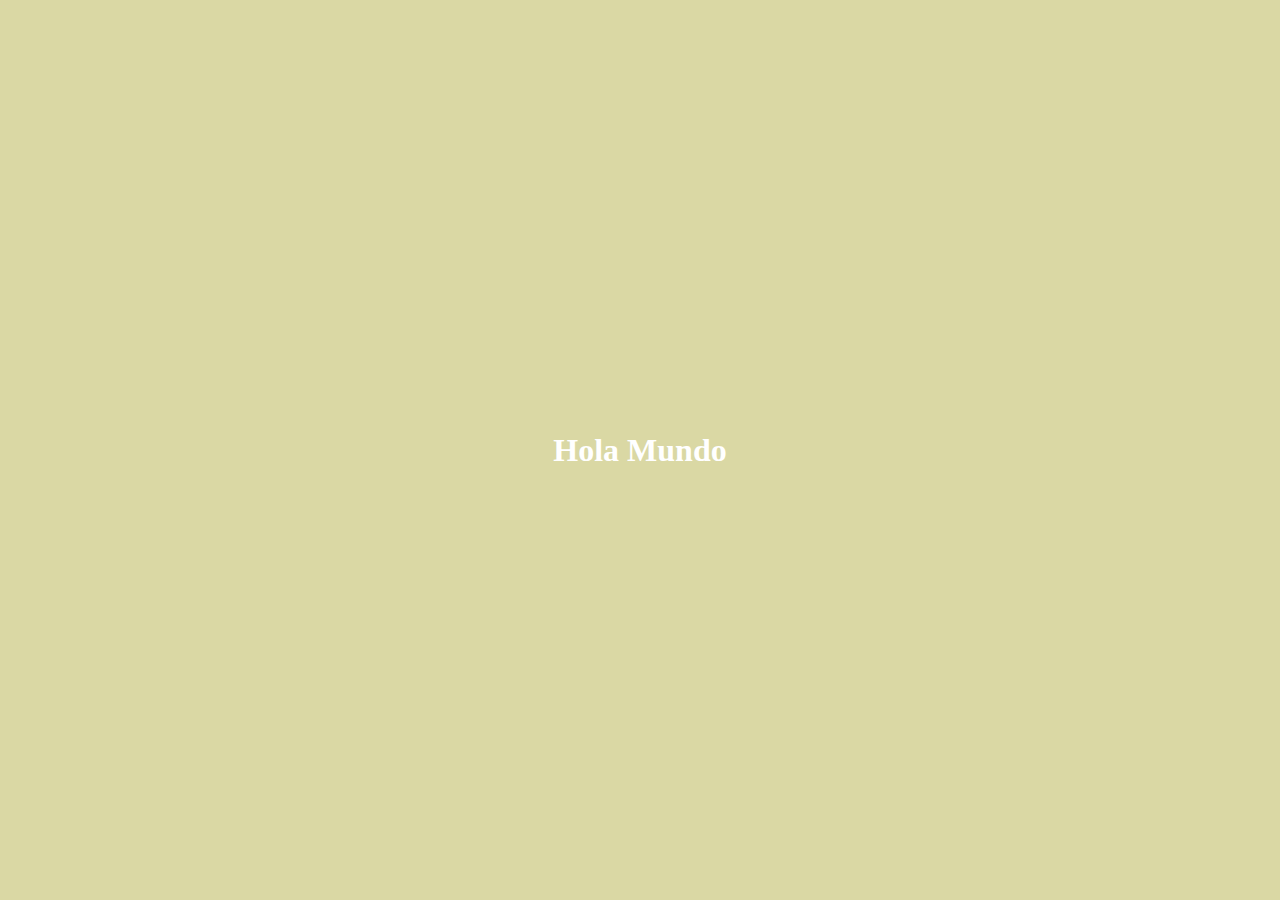
<file: practicas/animacion-io/index.html>
<!DOCTYPE html>
<html lang="es">

<head>
    <meta charset="UTF-8">
    <meta name="viewport" content="width=device-width, initial-scale=1.0">
    <meta http-equiv="X-UA-Compatible" content="ie=edge">
    <title>Animaciones de entrada y salida</title>
    <link rel="Stylesheet" href="css/style.css">
</head>

<body>
    <div class="square">
        <p>
            <h1>Hola Mundo</h1>
        </p>
    </div>
</body>

</html>
</file>
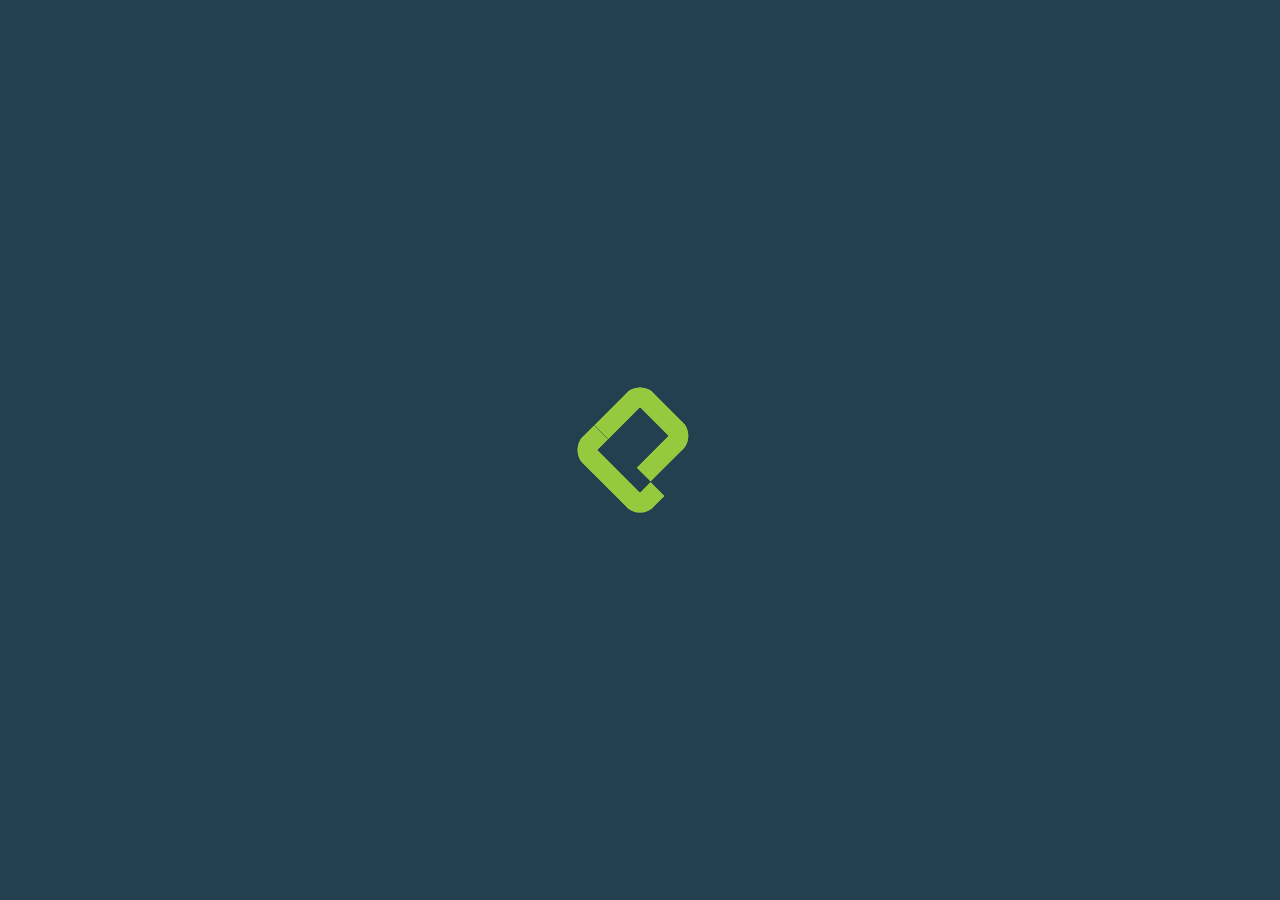
<file: practicas/logo-platzi/index.html>
<!DOCTYPE html>
<html lang="en">

<head>
    <meta charset="UTF-8">
    <meta name="viewport" content="width=device-width, initial-scale=1.0">
    <meta http-equiv="X-UA-Compatible" content="ie=edge">
    <title>Loader de platzi</title>
    <link rel="stylesheet" href="css/style.css">
</head>

<body>
    <div class="platzi">
        <div class="platzi-left"></div>
        <div class="platzi-right"></div>
    </div>
</body>

</html>
</file>
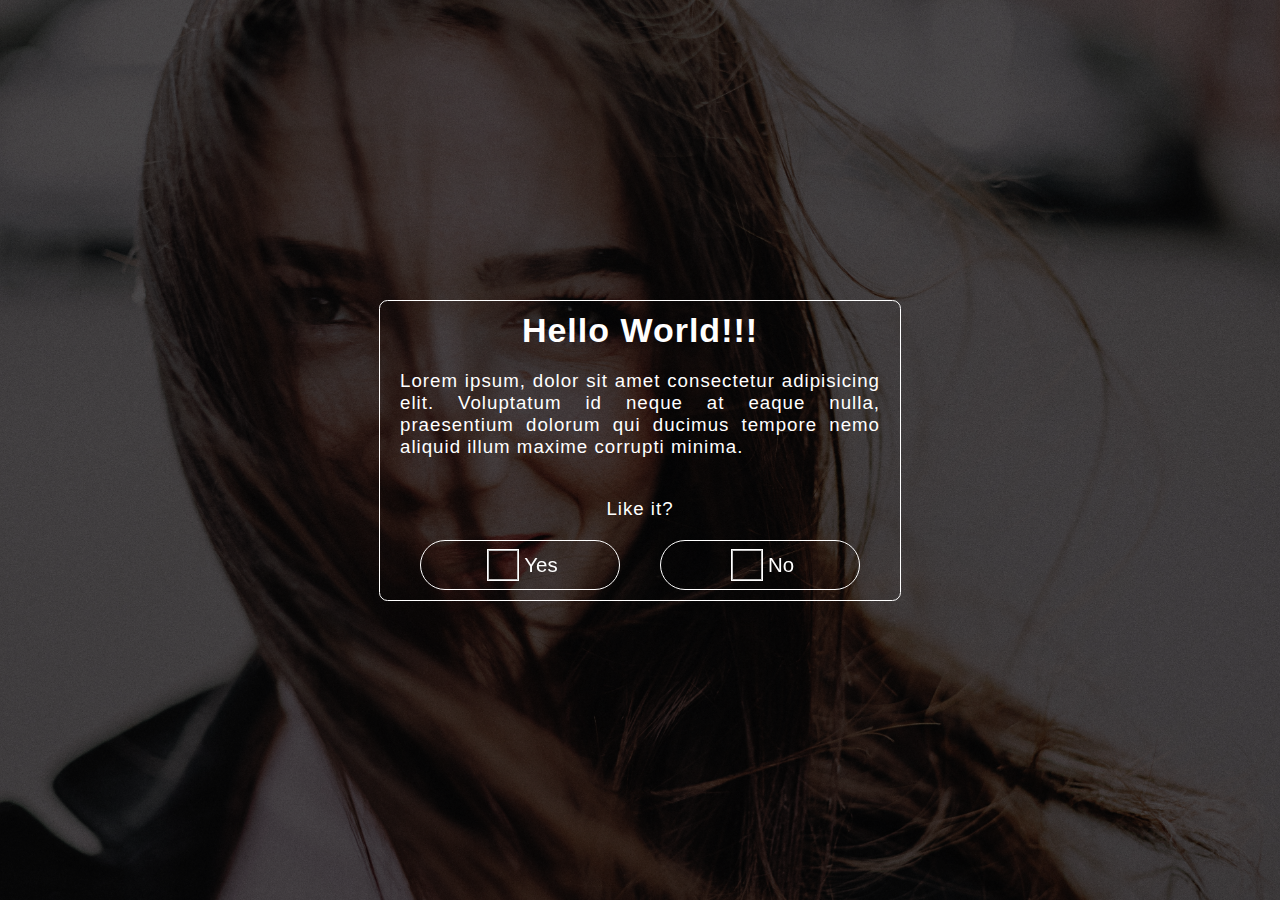
<file: practicas/modal/index.html>
<!DOCTYPE html>
<html lang="es">

<head>
    <meta charset="UTF-8">
    <meta name="viewport" content="width=device-width, initial-scale=1.0">
    <meta http-equiv="X-UA-Compatible" content="ie=edge">
    <title>Modal - Blog</title>
    <link rel="Stylesheet" href="css/style.css">
</head>

<body>
    <img class="fondo" src="assets/img/blog.jpg" alt="lolxD">
    <div class="overlay active" id="overlay">
        <div class="modal" id="modal">
            <h1>Hello World!!!</h1>
            <p>Lorem ipsum, dolor sit amet consectetur adipisicing elit. Voluptatum id neque at eaque nulla, praesentium dolorum qui ducimus tempore nemo aliquid illum maxime corrupti minima.</p>
            <p>Like it?</p>
            <div class="modal-buttons">
                <button class="button" id="hide-modal"><img>Yes</button>
                <button class="button"><img>No</button>
            </div>
        </div>
    </div>
    <script src="js/animation-control.js"></script>
</body>

</html>
</file>
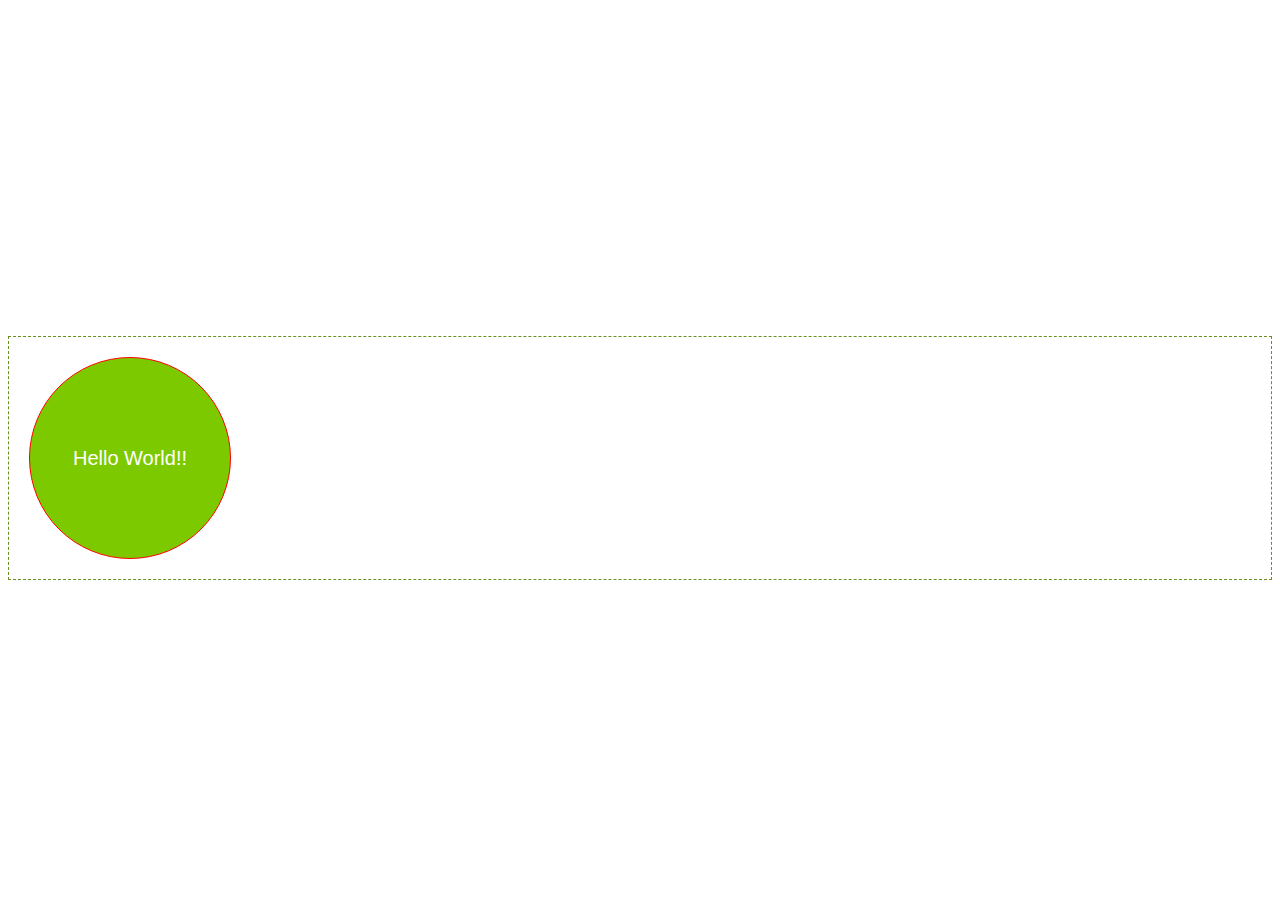
<file: animaciones-curvas.html>
<!DOCTYPE html>
<html lang="en">

<head>
    <meta charset="UTF-8">
    <meta name="viewport" content="width=device-width, initial-scale=1.0">
    <meta http-equiv="X-UA-Compatible" content="ie=edge">
    <title>Traansformaciones-rotar</title>
    <style>
         ::-webkit-scrollbar {
            display: none;
        }
        
        body {
            display: flex;
            align-items: center;
            justify-content: center;
            height: 100vh;
            color: white;
            font-family: Arial, Helvetica, sans-serif;
            font-size: 20px;
        }
        
        .container {
            border: 1px dashed olivedrab;
            width: 100%;
        }
        
        .container:hover .cuadrado {
            animation: square;
            animation-play-state: paused;
        }
        /* .cuadrado:hover {
            transform: rotate(45deg);
        } */
        
        .cuadrado {
            border-radius: 50%;
            border: 1px solid red;
            height: 200px;
            width: 200px;
            background: #7dc900;
            margin: 20px;
            display: flex;
            justify-content: center;
            align-items: center;
            animation-name: square;
            animation-duration: 1s;
            animation-delay: 1s;
            animation-iteration-count: infinite;
            /* animation-timing-function: ease-in-out; */
            /* animation-timing-function: linear; */
            /* animation-timing-function: steps(3200); */
            animation-timing-function: cubic-bezier(.15, 1.93, 1, -0.91);
            animation-direction: alternate;
            /* animation-fill-mode: forwards; */
            position: relative;
        }
        
        @keyframes square {
            0% {
                opacity: 1;
                background: blue;
                transform: translateX(20px);
                left: 0;
            }
            100% {
                opacity: 1;
                background: red;
                left: calc(100% - 240px);
            }
        }
        
        .cuadrado:hover>p {
            border: 1px solid rebeccapurple;
            transform: rotate3d(1, 1, 1, 45deg);
        }
    </style>
</head>

<body>
    <div class="container">
        <div class="cuadrado">
            <p>Hello World!!</p>
        </div>
    </div>
</body>

</html>
</file>
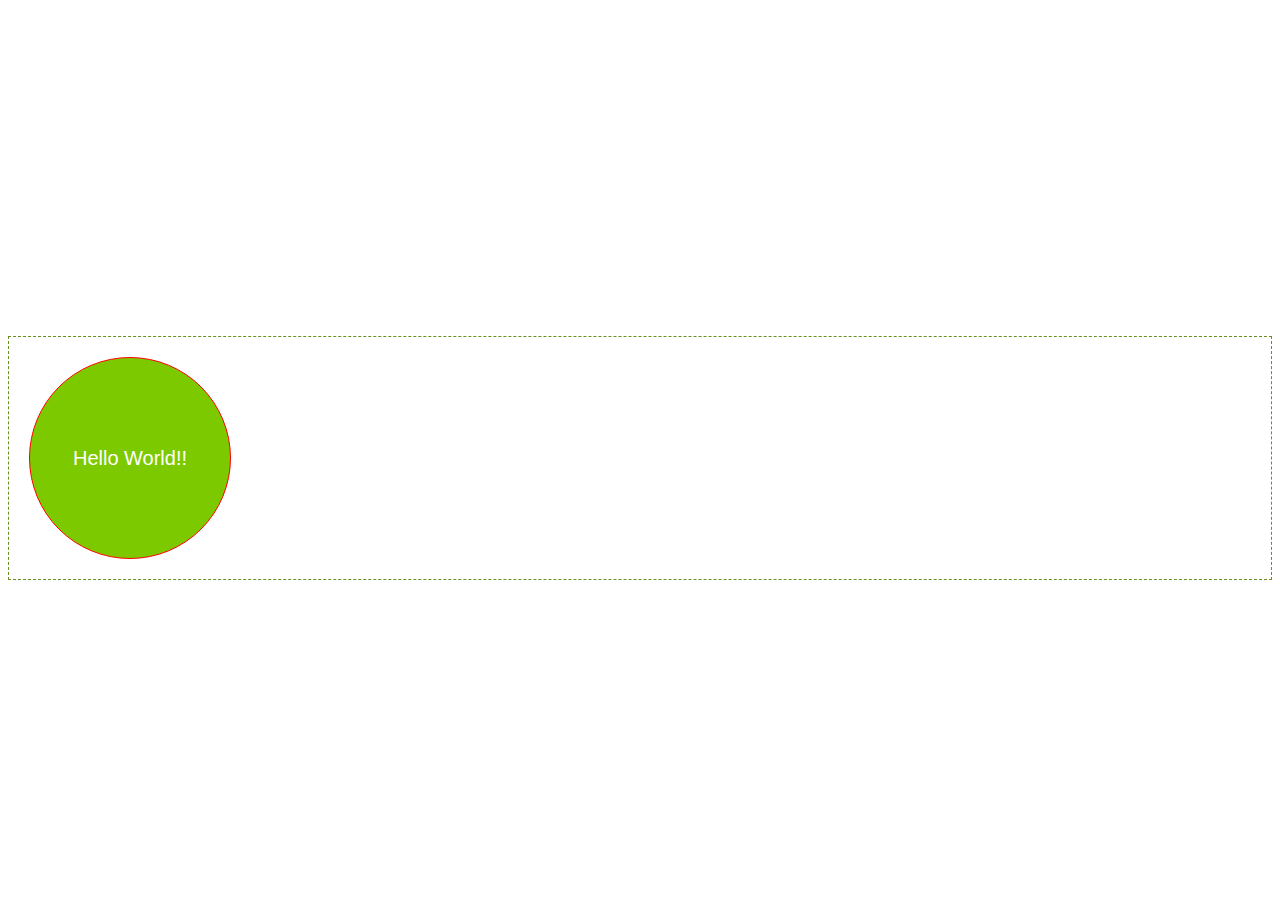
<file: animaciones-multiples-2.html>
<!DOCTYPE html>
<html lang="en">

<head>
    <meta charset="UTF-8">
    <meta name="viewport" content="width=device-width, initial-scale=1.0">
    <meta http-equiv="X-UA-Compatible" content="ie=edge">
    <title>Traansformaciones-rotar</title>
    <style>
         ::-webkit-scrollbar {
            display: none;
        }
        
        body {
            display: flex;
            align-items: center;
            justify-content: center;
            height: 100vh;
            color: white;
            font-family: Arial, Helvetica, sans-serif;
            font-size: 20px;
        }
        
        .container {
            border: 1px dashed olivedrab;
            width: 100%;
        }
        
        .container:hover .cuadrado {
            animation: square;
            animation-play-state: paused;
        }
        /* .cuadrado:hover {
           transform: rotate(45deg);
       } */
        
        .cuadrado {
            border-radius: 50%;
            border: 1px solid red;
            height: 200px;
            width: 200px;
            background: #7dc900;
            margin: 20px;
            display: flex;
            justify-content: center;
            align-items: center;
            animation-name: square, rebote;
            animation-duration: 3s, 300ms;
            /* animation-delay: 1s; */
            animation-iteration-count: infinite, 20;
            animation-timing-function: linear, ease-in-out;
            animation-direction: alternate;
            /* animation-fill-mode: forwards; */
            position: relative;
        }
        
        @keyframes square {
            0% {
                opacity: 1;
                background: blue;
                transform: translateX(20px);
                left: 0;
            }
            100% {
                opacity: 1;
                background: red;
                left: calc(100% - 240px);
            }
        }
        
        @keyframes rebote {
            from {
                transform: translateY(0);
            }
            to {
                transform: translateY(100px) scale(1, .8);
            }
        }
        
        @keyframes escalera {
            from {
                transform: translateY(0);
            }
            to {
                transform: translateY(500px);
            }
        }
        
        .cuadrado:hover>p {
            border: 1px solid rebeccapurple;
            transform: rotate3d(1, 1, 1, 45deg);
        }
    </style>
</head>

<body>
    <div class="container">
        <div class="cuadrado" id="square">
            <p>Hello World!!</p>
        </div>
    </div>
    <script>
        const $cuadrado = document.getElementById("square");
        $cuadrado.addEventListener('animationend', (event) => {
            console.log(event.animationName);
            if (event.animationName === 'rebote') {
                $cuadrado.style.animationName = 'square, esclaera';
                $cuadrado.style.animationDuration = '3s, 3s';
            }
        });
    </script>
</body>

</html>
</file>
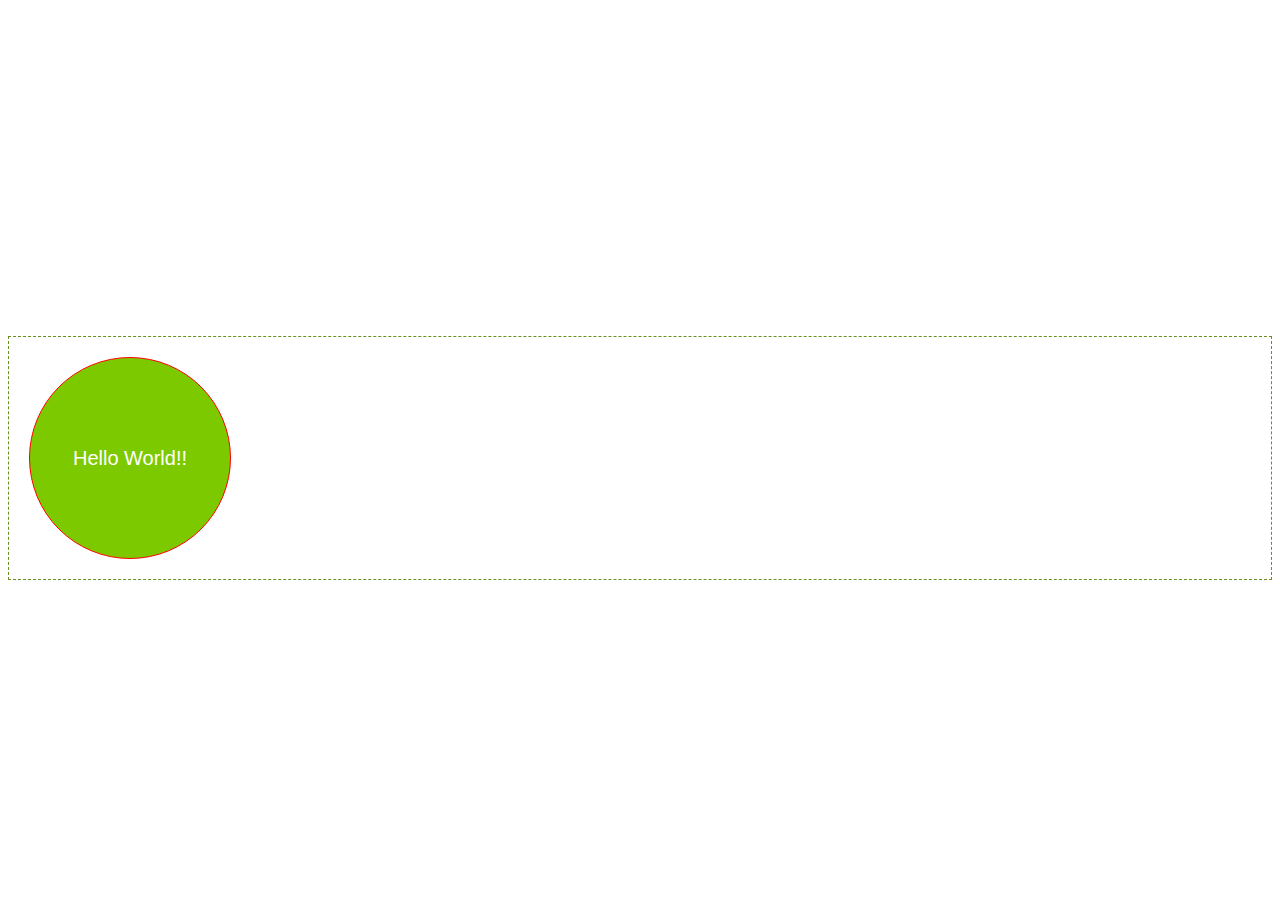
<file: animaciones-multiples.html>
<!DOCTYPE html>
<html lang="en">

<head>
    <meta charset="UTF-8">
    <meta name="viewport" content="width=device-width, initial-scale=1.0">
    <meta http-equiv="X-UA-Compatible" content="ie=edge">
    <title>Traansformaciones-rotar</title>
    <style>
         ::-webkit-scrollbar {
            display: none;
        }
        
        body {
            display: flex;
            align-items: center;
            justify-content: center;
            height: 100vh;
            color: white;
            font-family: Arial, Helvetica, sans-serif;
            font-size: 20px;
        }
        
        .container {
            border: 1px dashed olivedrab;
            width: 100%;
        }
        
        .container:hover .cuadrado {
            animation: square;
            animation-play-state: paused;
        }
        /* .cuadrado:hover {
            transform: rotate(45deg);
        } */
        
        .cuadrado {
            border-radius: 50%;
            border: 1px solid red;
            height: 200px;
            width: 200px;
            background: #7dc900;
            margin: 20px;
            display: flex;
            justify-content: center;
            align-items: center;
            animation-name: square, rebote;
            animation-duration: 3s, 300ms;
            /* animation-delay: 1s; */
            animation-iteration-count: infinite;
            animation-timing-function: linear, ease-in-out;
            animation-direction: alternate;
            /* animation-fill-mode: forwards; */
            position: relative;
        }
        
        @keyframes square {
            0% {
                opacity: 1;
                background: blue;
                transform: translateX(20px);
                left: 0;
            }
            100% {
                opacity: 1;
                background: red;
                left: calc(100% - 240px);
            }
        }
        
        @keyframes rebote {
            from {
                transform: translateY(0);
            }
            to {
                transform: translateY(100px) scale(1, .8);
            }
        }
        
        .cuadrado:hover>p {
            border: 1px solid rebeccapurple;
            transform: rotate3d(1, 1, 1, 45deg);
        }
    </style>
</head>

<body>
    <div class="container">
        <div class="cuadrado">
            <p>Hello World!!</p>
        </div>
    </div>
</body>

</html>
</file>
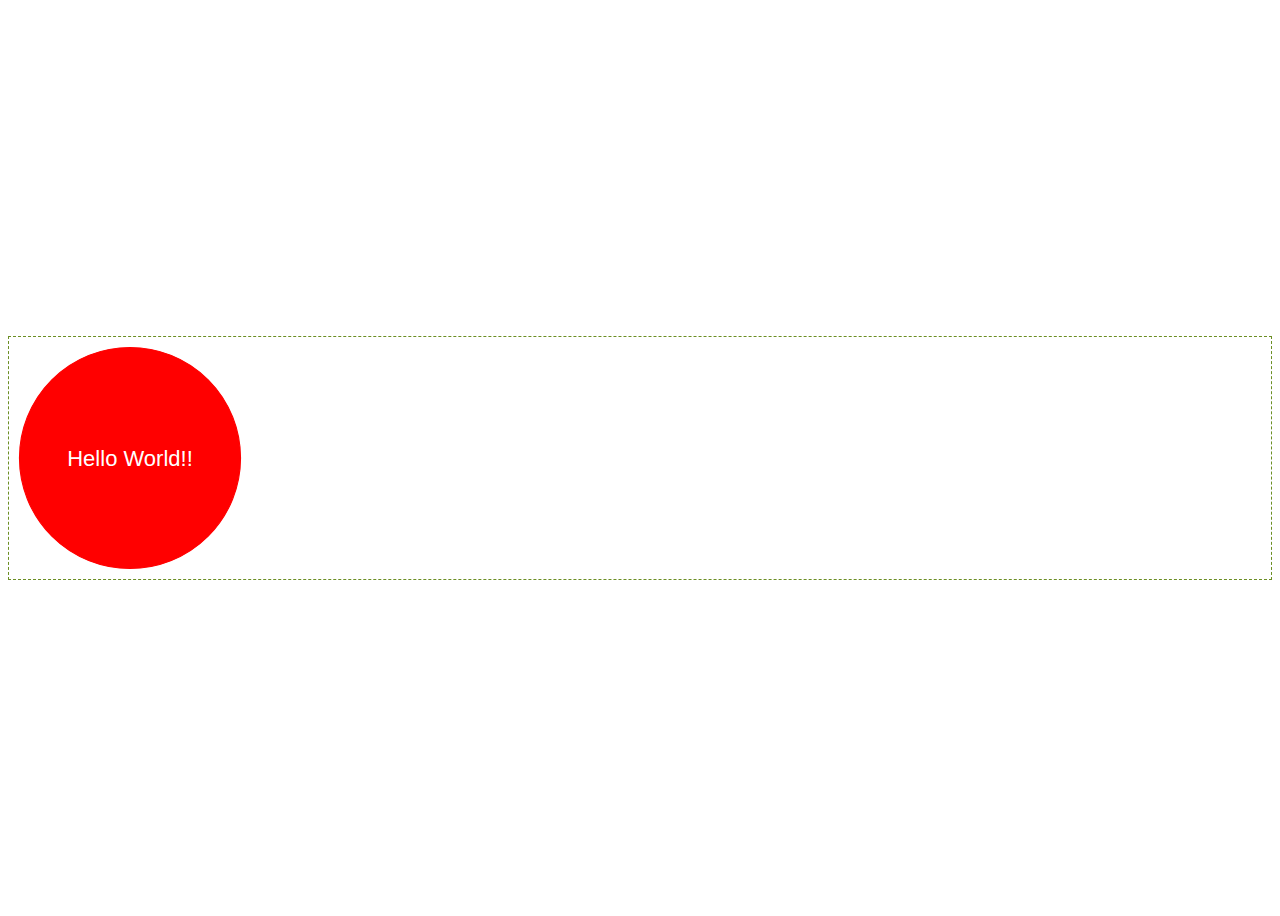
<file: animaciones-will-change.html>
<!DOCTYPE html>
<html lang="en">

<head>
    <meta charset="UTF-8">
    <meta name="viewport" content="width=device-width, initial-scale=1.0">
    <meta http-equiv="X-UA-Compatible" content="ie=edge">
    <title>Traansformaciones-rotar</title>
    <style>
         ::-webkit-scrollbar {
            display: none;
        }
        
        body {
            display: flex;
            align-items: center;
            justify-content: center;
            height: 100vh;
            color: white;
            font-family: Arial, Helvetica, sans-serif;
            font-size: 20px;
        }
        
        .container {
            border: 1px dashed olivedrab;
            width: 100%;
        }
        
        .container:hover .cuadrado {
            animation: square;
            animation-play-state: paused;
        }
        /* .cuadrado:hover {
            transform: rotate(45deg);
        } */
        
        .cuadrado {
            border-radius: 50%;
            border: 1px solid red;
            height: 200px;
            width: 200px;
            background: red;
            margin: 20px;
            display: flex;
            justify-content: center;
            align-items: center;
            /* animation-name: square, rebote; */
            animation-duration: 3s, 300ms;
            /* animation-delay: 1s; */
            animation-iteration-count: infinite;
            animation-timing-function: linear, ease-in-out;
            animation-direction: alternate;
            /* animation-fill-mode: forwards; */
            position: relative;
            transition: 3s;
            will-change: opacity, ;
            transform: scale(1.1);
        }
        
        @keyframes square {
            0% {
                opacity: 1;
                background: blue;
                transform: translateX(20px);
                left: 0;
            }
            100% {
                opacity: 1;
                background: red;
                left: calc(100% - 240px);
            }
        }
        
        @keyframes rebote {
            from {
                transform: translateY(0);
            }
            to {
                transform: translateY(100px) scale(1, .8);
            }
        }
        
        .cuadrado:hover {
            opacity: 0;
        }
        
        .cuadrado:hover>p {
            border: 1px solid rebeccapurple;
            transform: rotate3d(1, 1, 1, 45deg);
        }
    </style>
</head>

<body>
    <div class="container">
        <div class="cuadrado">
            <p>Hello World!!</p>
        </div>
    </div>
</body>

</html>
</file>
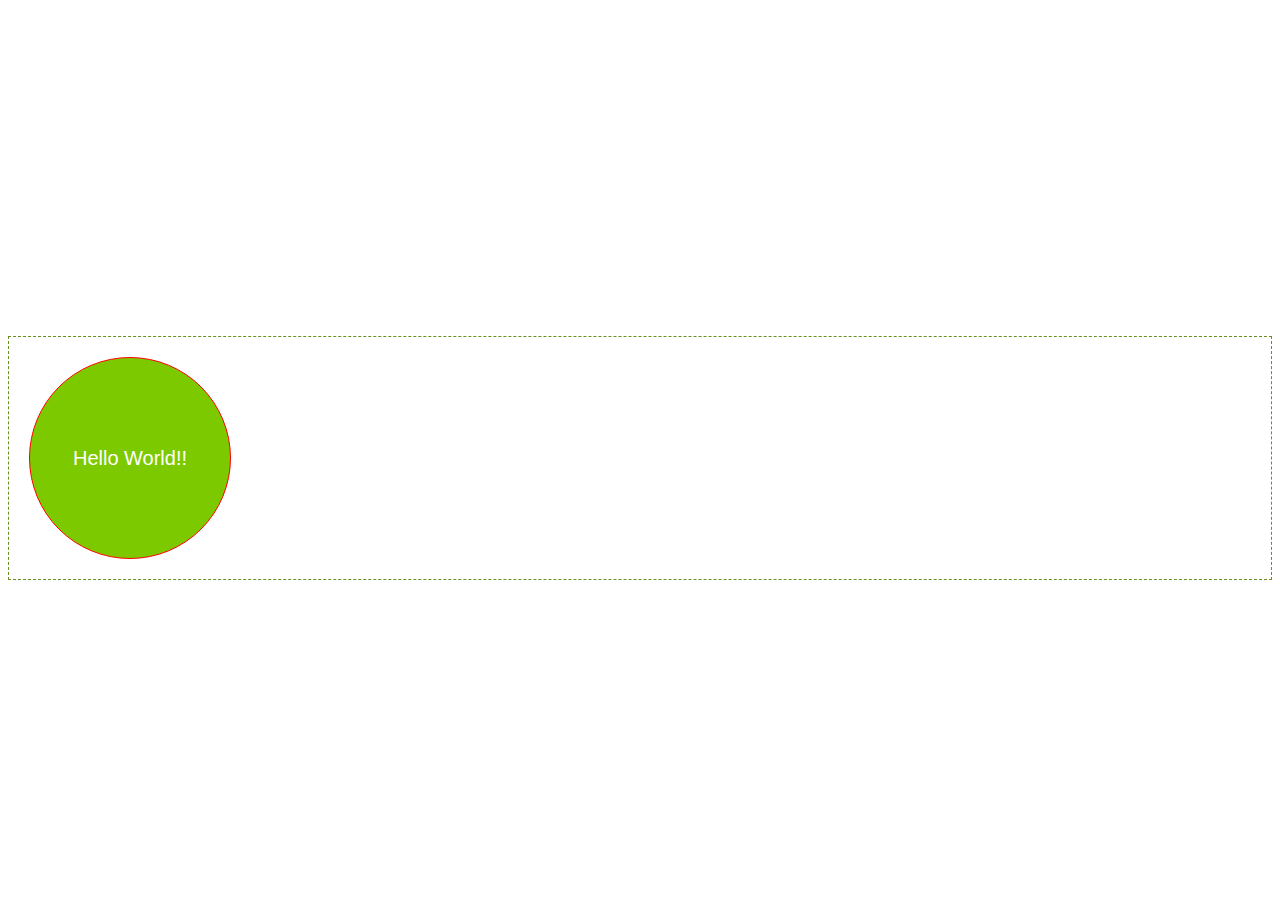
<file: animaciones.html>
<!DOCTYPE html>
<html lang="en">

<head>
    <meta charset="UTF-8">
    <meta name="viewport" content="width=device-width, initial-scale=1.0">
    <meta http-equiv="X-UA-Compatible" content="ie=edge">
    <title>Traansformaciones-rotar</title>
    <style>
         ::-webkit-scrollbar {
            display: none;
        }
        
        body {
            display: flex;
            align-items: center;
            justify-content: center;
            height: 100vh;
            color: white;
            font-family: Arial, Helvetica, sans-serif;
            font-size: 20px;
        }
        
        .container {
            border: 1px dashed olivedrab;
            width: 100%;
        }
        
        .container:hover .cuadrado {
            animation: square;
            animation-play-state: paused;
        }
        /* .cuadrado:hover {
            transform: rotate(45deg);
        } */
        
        .cuadrado {
            border-radius: 50%;
            border: 1px solid red;
            height: 200px;
            width: 200px;
            background: #7dc900;
            margin: 20px;
            display: flex;
            justify-content: center;
            align-items: center;
            animation-name: square;
            animation-duration: 1s;
            animation-delay: 1s;
            animation-iteration-count: infinite;
            animation-timing-function: ease;
            animation-direction: alternate;
            /* animation-fill-mode: forwards; */
            position: relative;
        }
        
        @keyframes square {
            0% {
                opacity: 1;
                background: blue;
                transform: translateX(20px);
                left: 0;
                border-radius: 25%;
            }
            100% {
                opacity: 1;
                background: red;
                left: calc(100% - 240px);
                border-radius: none;
            }
        }
        
        .cuadrado:hover>p {
            border: 1px solid rebeccapurple;
            transform: rotate3d(1, 1, 1, 45deg);
        }
    </style>
</head>

<body>
    <div class="container">
        <div class="cuadrado">
            <p>Hello World!!</p>
        </div>
    </div>
</body>

</html>
</file>
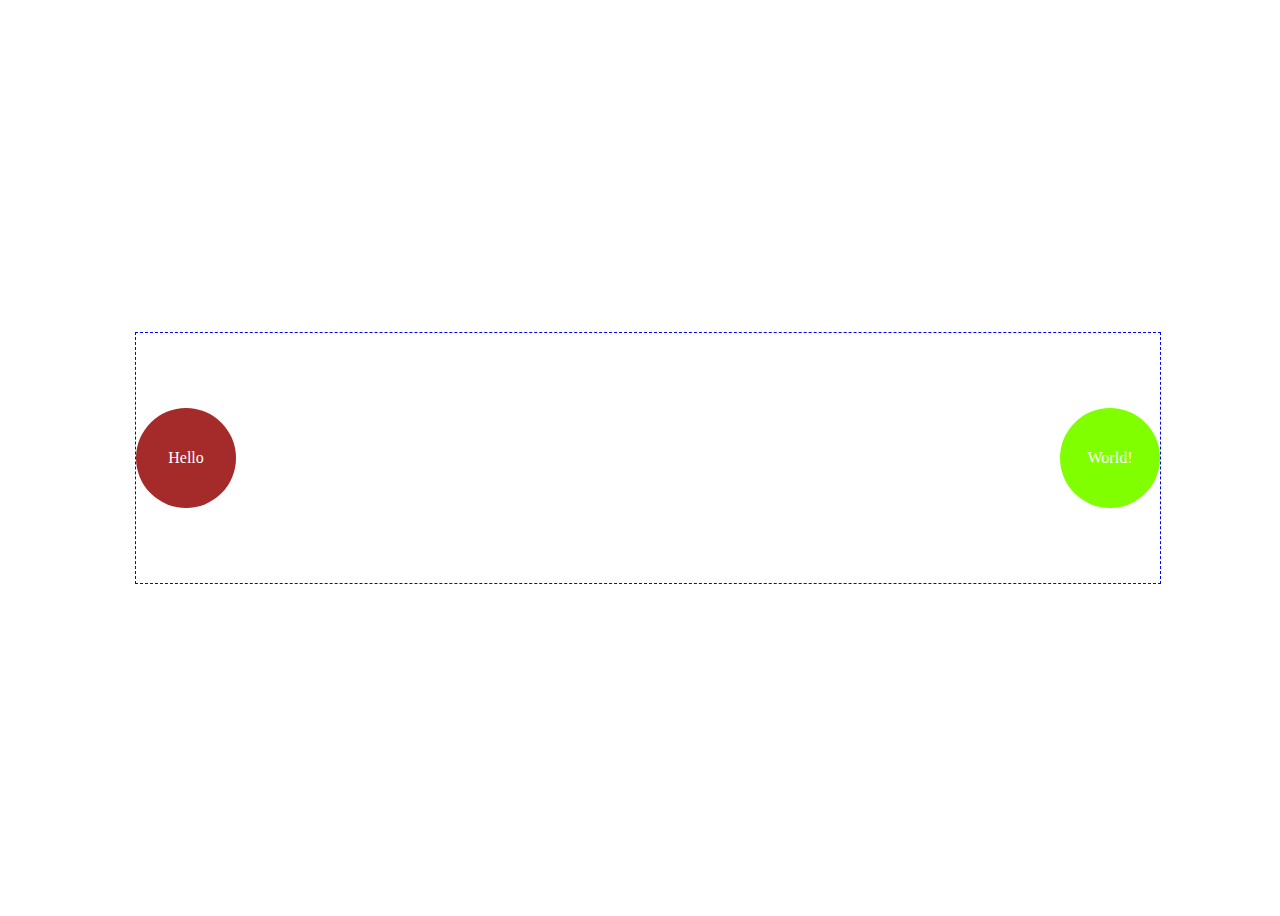
<file: interacciones.html>
<!DOCTYPE html>
<html lang="en">

<head>
    <meta charset="UTF-8">
    <meta name="viewport" content="width=device-width, initial-scale=1.0">
    <meta http-equiv="X-UA-Compatible" content="ie=edge">
    <title>Interacciones</title>
    <style>
         ::-webkit-scrollbar {
            display: none;
        }
        
        body {
            width: 100%;
            height: 100vh;
            display: flex;
            align-items: center;
            justify-content: center;
        }
        
        .pelota {
            width: 100px;
            height: 100px;
            border-radius: 50%;
            /*transition-property: width, height;
            transition-duration: 1s;
            transition-timing-function: ease;*/
            transition: 500ms 1s ease-in-out;
            -moz-transition: 500ms 1s ease-in-out;
            -webkit-transition: 500ms 1s ease-in-out;
            -o-transition: 500ms 1s ease-in-out;
            position: absolute;
            display: flex;
            align-items: center;
            justify-content: center;
            color: white;
        }
        
        .pelota.a {
            background-color: brown;
            left: 0;
        }
        
        .pelota.b {
            background: chartreuse;
            right: 0;
        }
        
        .canasta {
            width: 80%;
            height: 250px;
            position: relative;
            border: 1px dashed blue;
            display: flex;
            align-items: center;
            justify-content: center;
        }
        /* .canasta:hover .pelota {
            cursor: pointer;
            width: 200px;
            height: 200px;
        } */
        
        .canasta:hover {
            cursor: col-resize;
        }
        
        .canasta:hover .pelota.a {
            left: calc(50% - 100px);
        }
        
        .canasta:hover .pelota.b {
            right: calc(50% - 100px);
        }
    </style>
</head>

<body>
    <div class="canasta">
        <div class="pelota a">Hello</div>
        <div class="pelota b">World!</div>
    </div>
</body>

</html>
</file>
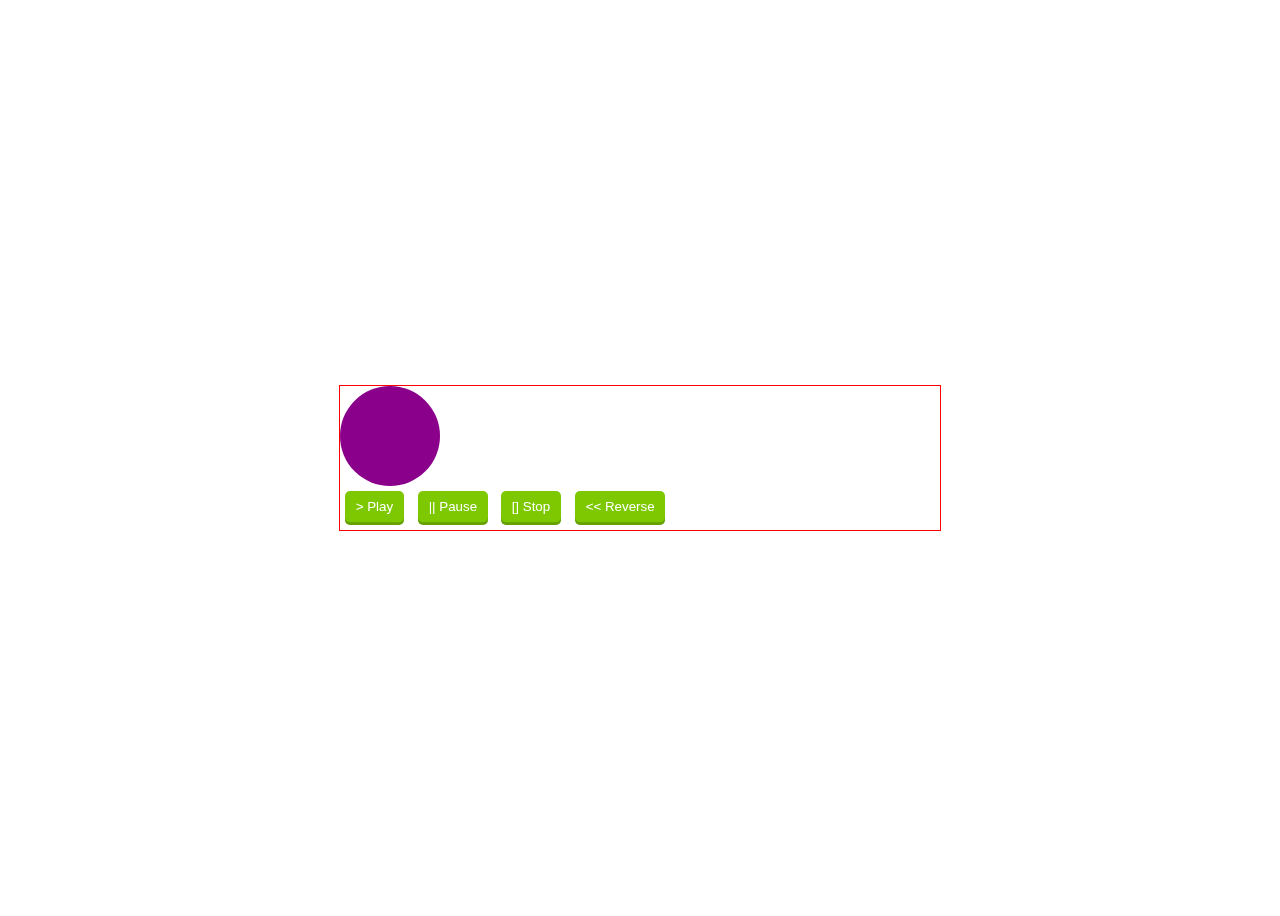
<file: js-animate.html>
<!DOCTYPE html>
<html lang="en">

<head>
    <meta charset="UTF-8">
    <meta name="viewport" content="width=device-width, initial-scale=1.0">
    <meta http-equiv="X-UA-Compatible" content="ie=edge">
    <title>Javascript element.animate</title>
    <style>
        body {
            display: flex;
            height: 100vh;
            align-items: center;
            justify-content: center;
        }
        
        .container {
            width: 600px;
            border: 1px solid red;
        }
        
        .pelota {
            width: 100px;
            height: 100px;
            background: darkmagenta;
            border-radius: 50%;
        }
        
        .btn {
            text-align: center;
            background: #7dc800;
            padding: .6em .8em .8em;
            border: none;
            color: white;
            margin: 5px;
            border-radius: 5px;
            cursor: pointer;
            box-shadow: inset 0 -.2em rgba(0, 0, 0, .2);
            outline: 0;
            transition: .2s;
            will-change: transform;
        }
        
        .btn:active {
            transform: scale(.9);
        }
    </style>
</head>

<body>
    <div class="container">
        <div class="pelota" id="ball"></div>
        <div class="buttons">
            <button class="btn" id="play"> > Play </button class="btn">
            <button class="btn" id="pause"> || Pause </button>
            <button class="btn" id="stop"> [] Stop </button>
            <button class="btn" id="reverse"> << Reverse </button>
        </div>
    </div>
    <script>
        const $pelota = document.getElementById('ball');
        const animation = $pelota.animate([{
            transform: 'translateX(0)'
        }, {
            transform: 'translateX(450px)'
        }], {
            duration: 1000,
            delay: 1000,
            direction: 'alternate',
            easing: 'linear',
            iterations: Infinity,
            fill: 'forwards',
            iterationStart: .5,
            //endDelay: 5000,
        });

        const $playButton = document.getElementById("play");
        const $pauseButton = document.getElementById("pause");
        const $stopButton = document.getElementById("stop");
        const $reverseButton = document.getElementById("reverse");
        $playButton.addEventListener('click', (event) => {
            animation.play();
        });
        $pauseButton.addEventListener('click', (event) => {
            animation.pause()
        });
        $stopButton.addEventListener('click', (event) => {
            animation.cancel();
        });
        $reverseButton.addEventListener('click', (event) => {
            animation.reverse();
        });
    </script>
</body>

</html>
</file>
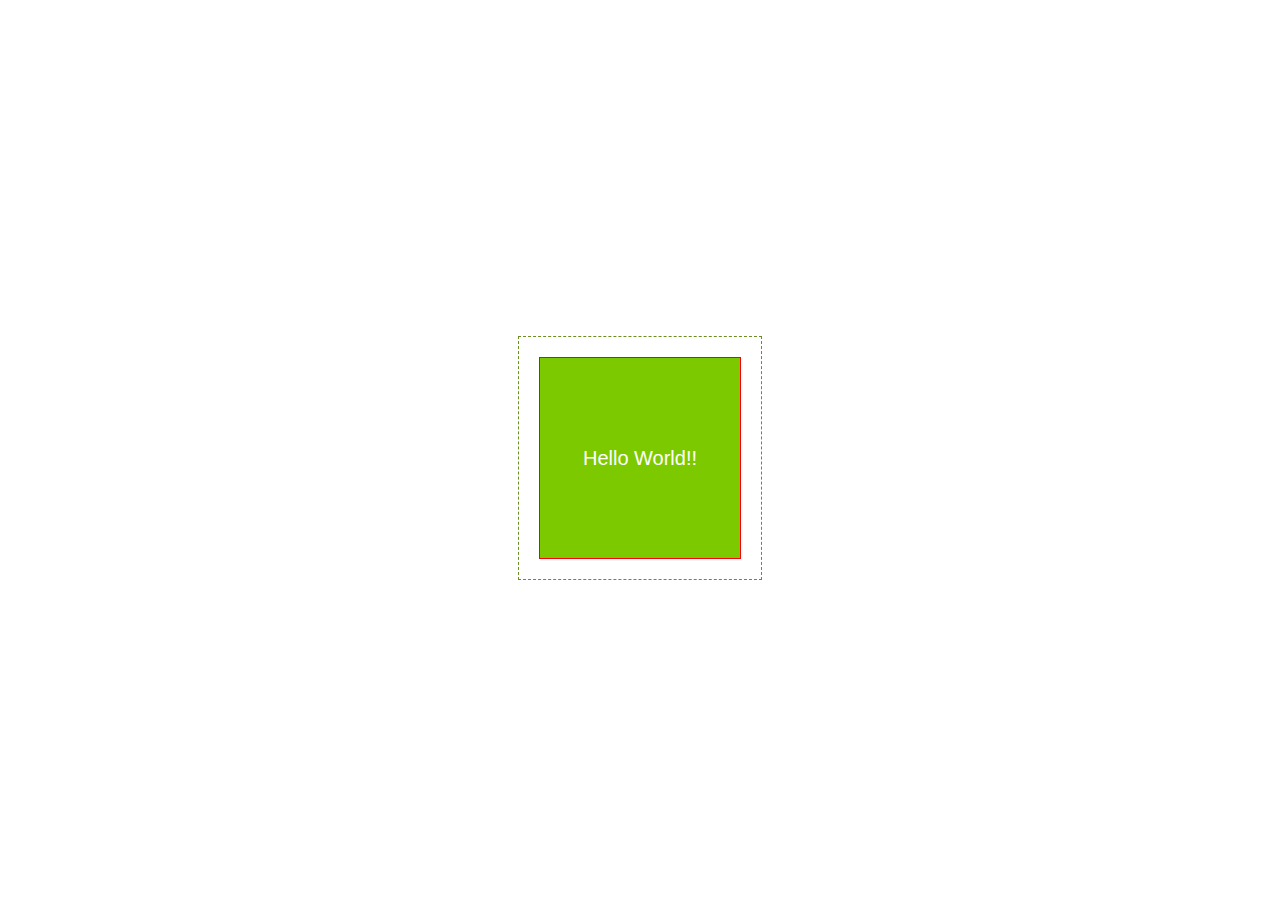
<file: transformaciones-mover.html>
<!DOCTYPE html>
<html lang="en">

<head>
    <meta charset="UTF-8">
    <meta name="viewport" content="width=device-width, initial-scale=1.0">
    <meta http-equiv="X-UA-Compatible" content="ie=edge">
    <title>Traansformaciones-rotar</title>
    <style>
         ::-webkit-scrollbar {
            display: none;
        }
        
        body {
            display: flex;
            align-items: center;
            justify-content: center;
            height: 100vh;
            color: white;
            font-family: Arial, Helvetica, sans-serif;
            font-size: 20px;
            perspective: 200px;
            /* perspective-origin: top right; */
            ;
        }
        
        .container {
            border: 1px dashed olivedrab;
        }
        
        .container:hover .cuadrado {
            /*transform: translateX(-100px);*/
            /* transform: translateY(100px); */
            /*transform: translateZ(100px);*/
            transform: translate3d(-100px -80px -30px);
        }
        /* .cuadrado:hover {
            transform: rotate(45deg);
        } */
        
        .cuadrado {
            border: 1px solid red;
            height: 200px;
            width: 200px;
            background: #7dc900;
            margin: 20px;
            display: flex;
            justify-content: center;
            align-items: center;
            transition: 300ms;
        }
        
        .cuadrado:hover>p {
            border: 1px solid rebeccapurple;
            transform: translate(-25%);
        }
    </style>
</head>

<body>
    <div class="container">
        <div class="cuadrado">
            <p>Hello World!!</p>
        </div>
    </div>
</body>

</html>
</file>
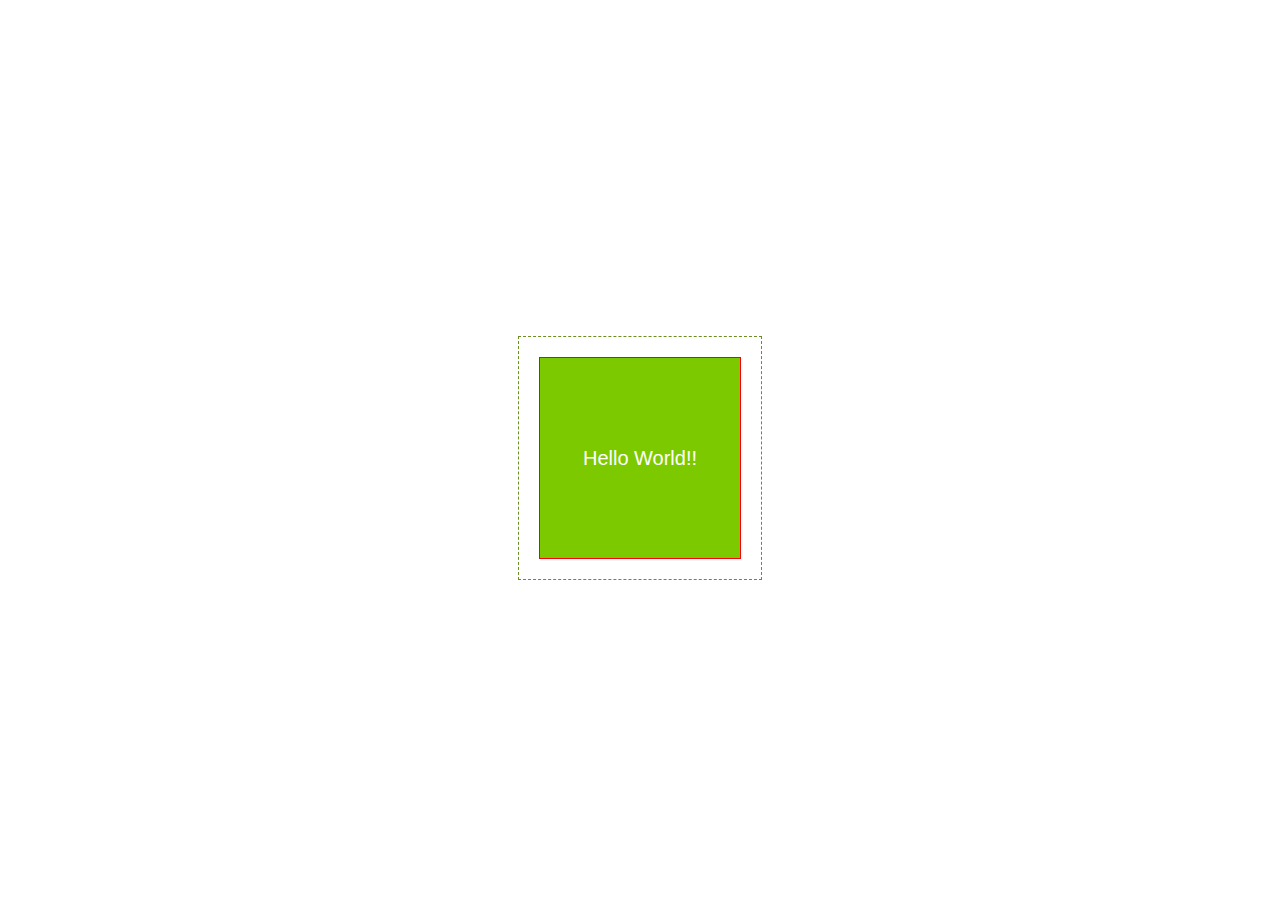
<file: transformaciones-rotar.html>
<!DOCTYPE html>
<html lang="en">

<head>
    <meta charset="UTF-8">
    <meta name="viewport" content="width=device-width, initial-scale=1.0">
    <meta http-equiv="X-UA-Compatible" content="ie=edge">
    <title>Traansformaciones-rotar</title>
    <style>
         ::-webkit-scrollbar {
            display: none;
        }
        
        body {
            display: flex;
            align-items: center;
            justify-content: center;
            height: 100vh;
            color: white;
            font-family: Arial, Helvetica, sans-serif;
            font-size: 20px;
        }
        
        .container {
            border: 1px dashed olivedrab;
        }
        
        .container:hover .cuadrado {
            transform: rotate(45deg);
        }
        /* .cuadrado:hover {
            transform: rotate(45deg);
        } */
        
        .cuadrado {
            border: 1px solid red;
            height: 200px;
            width: 200px;
            background: #7dc900;
            margin: 20px;
            display: flex;
            justify-content: center;
            align-items: center;
            transition: 300ms;
        }
        
        .cuadrado:hover>p {
            border: 1px solid rebeccapurple;
            transform: rotate3d(1, 1, 1, 45deg);
        }
    </style>
</head>

<body>
    <div class="container">
        <div class="cuadrado">
            <p>Hello World!!</p>
        </div>
    </div>
</body>

</html>
</file>
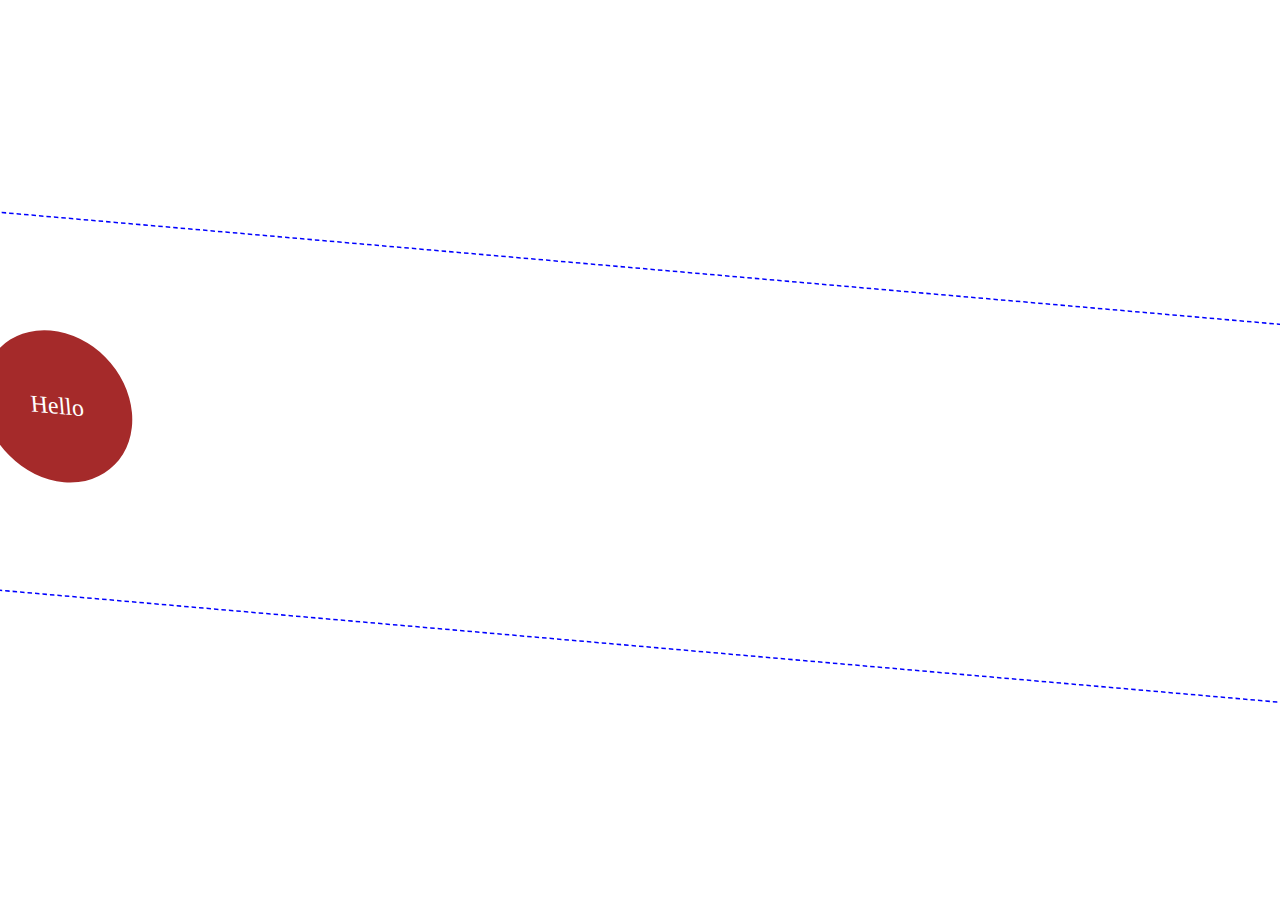
<file: transformaciones.html>
<!DOCTYPE html>
<html lang="en">

<head>
    <meta charset="UTF-8">
    <meta name="viewport" content="width=device-width, initial-scale=1.0">
    <meta http-equiv="X-UA-Compatible" content="ie=edge">
    <title>Transformaciones-Sintaxis</title>
    <style>
         ::-webkit-scrollbar {
            display: none;
        }
        
        body {
            width: 100%;
            height: 100vh;
            display: flex;
            align-items: center;
            justify-content: center;
        }
        
        .pelota {
            width: 100px;
            height: 100px;
            border-radius: 50%;
            /*transition-property: width, height;
            transition-duration: 1s;
            transition-timing-function: ease;*/
            transition: 500ms;
            -moz-transition: 500ms;
            -webkit-transition: 500ms;
            -o-transition: 500ms;
            position: absolute;
            display: flex;
            align-items: center;
            justify-content: center;
            color: white;
        }
        
        .pelota.a {
            background-color: brown;
            left: 0;
        }
        
        .pelota.b {
            background: chartreuse;
            right: 0;
        }
        
        .canasta {
            width: 80%;
            height: 250px;
            position: relative;
            border: 1px dashed blue;
            display: flex;
            align-items: center;
            justify-content: center;
            transform: rotate(5deg) skew(10deg) translate(100px) scale(1.5);
        }
        /* .canasta:hover .pelota {
            cursor: pointer;
            width: 200px;
            height: 200px;
        } */
        
        .canasta:hover {
            cursor: col-resize;
        }
        
        .canasta:hover .pelota.a {
            left: calc(50% - 100px);
        }
        
        .canasta:hover .pelota.b {
            right: calc(50% - 100px);
        }
    </style>
</head>

<body>
    <div class="canasta">
        <div class="pelota a">Hello</div>
        <div class="pelota b">World!</div>
    </div>
</body>

</html>
</file>
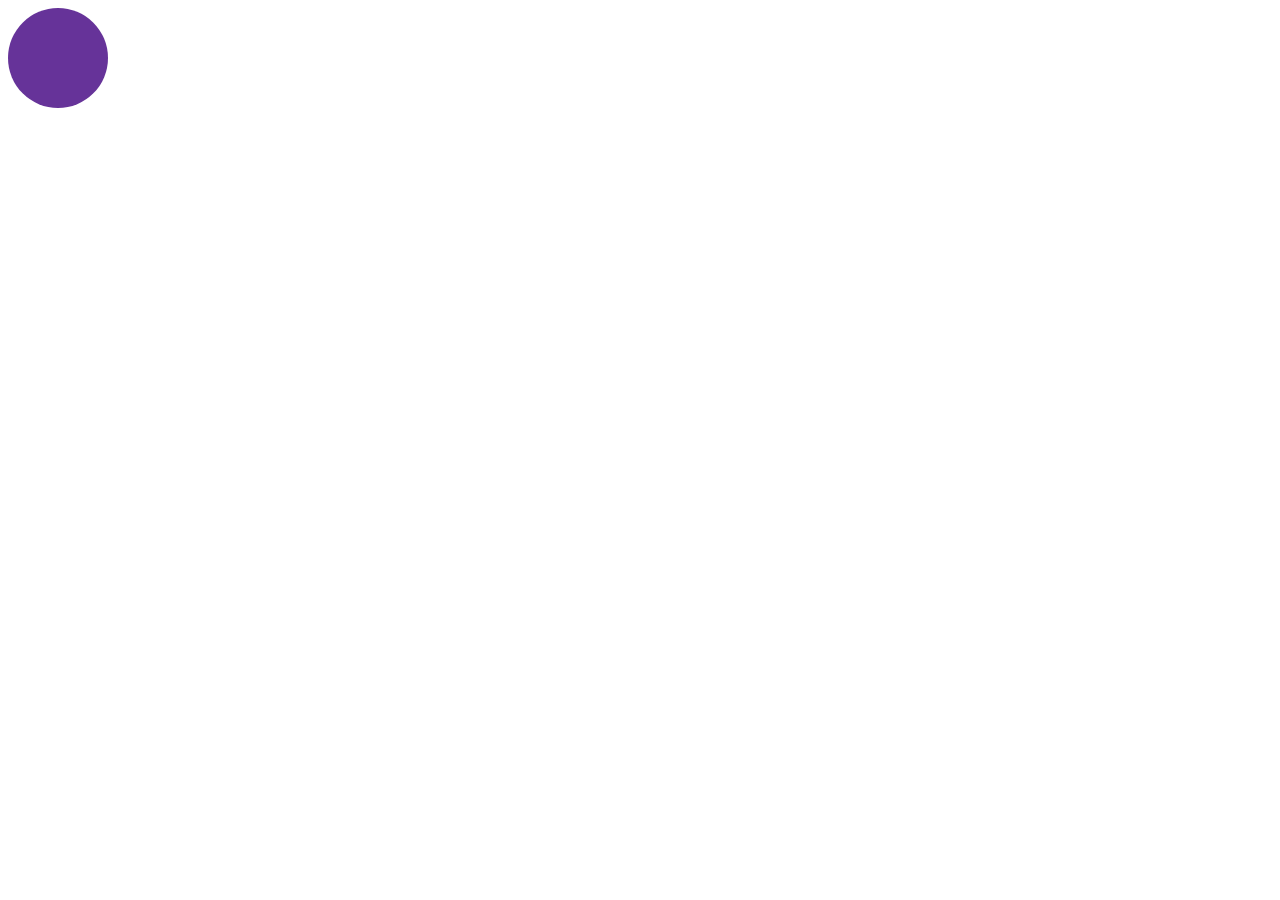
<file: transiciones.html>
<!DOCTYPE html>
<html lang="en">

<head>
    <meta charset="UTF-8">
    <meta name="viewport" content="width=device-width, initial-scale=1.0">
    <meta http-equiv="X-UA-Compatible" content="ie=edge">
    <title>Transicioness</title>
    <style>
        .pelota {
            width: 100px;
            height: 100px;
            border-radius: 50%;
            background: rebeccapurple;
            /*transition-property: width, height;
            transition-duration: 1s;
            transition-timing-function: ease;*/
            transition: width 1s 1s ease;
        }
        
        .pelota:hover {
            width: 200px;
            height: 200px;
        }
    </style>
</head>

<body>
    <div class="pelota"></div>
    <div class="pelota2"></div>
</body>

</html>
</file>
<file: practicas/animacion-io/css/style.css>
* {
    margin: 0;
    padding: 0;
}

body {
    max-width: 100%;
    height: 100vh;
    display: flex;
    background: #dad8a4;
    align-items: center;
    justify-content: center
}

.square {
    width: 200px;
    height: 200px;
    padding: 10px;
    display: flex;
    border: none;
    background: none;
    color: white;
    align-items: center;
    justify-content: center;
    text-align: center;
    font-family: 'Times New Roman', Times, serif;
    animation: animationOut .8s forwards;
}

@keyframes animationIn {
    0% {
        transform: translateY(-3000px);
        background: #df2935;
        color: white;
    }
    25% {
        transform: translateY(35px);
        background: #86ba90;
        color: white;
    }
    50% {
        transform: translateY(-20px);
        background: #dfa06e;
        color: white;
    }
    75% {
        transform: translateY(5px);
        background: #412722;
        color: white;
    }
}

@keyframes animationOut {
    75% {
        transform: translateY(5px);
        background: #412722;
        color: white;
    }
    50% {
        transform: translateY(-20px);
        background: #dfa06e;
        color: white;
    }
    25% {
        transform: translateY(35px);
        background: #86ba90;
        color: white;
    }
    0% {
        transform: translateY(-3000px);
        background: #df2935;
        color: white;
    }
}
</file>
<file: practicas/logo-platzi/css/style.css>
* {
    margin: 0;
    padding: 0;
    box-sizing: border-box;
    -moz-box-sizing: border-box;
    -webkit-box-sizing: border-box;
}

body {
    display: flex;
    align-items: center;
    justify-content: center;
    height: 100vh;
    background: #234050;
}

.platzi {
    width: 100px;
    height: 100px;
    position: relative;
    margin: 40px auto;
    transform: rotate(45deg);
    animation-name: platzi-base;
    animation-duration: 3.5s;
    animation-iteration-count: infinite;
}

.platzi-left {
    width: 80%;
    height: 65%;
    border: 20px solid #97c93e;
    border-bottom: none;
    border-radius: 20px 20px 0 0;
    box-sizing: border-box;
    top: 1px;
    animation-name: platzi-left;
    animation-duration: 3.5;
    animation-iteration-count: infinite;
    animation-delay: 1;
}

.platzi-right {
    width: 100%;
    height: 35%;
    border: 20px solid #97c93e;
    border-radius: 0 0 20px 20px;
    border-top: none;
    box-sizing: border-box;
}


/*Animacion platzi base*/

@keyframes platzi-base {
    0% {
        opacity: 0;
        transform: scale(.3) rotate(0deg);
    }
    30% {
        opacity: 1;
        transform: scale(.8) rotate(405deg);
    }
    80% {
        opacity: 1;
        transform: scale(.8) rotate(405deg);
    }
    100% {
        opacity: 0;
        transform: scale(.3) rotate(0deg);
    }
}


/*Animacion platzi lefte*/

@keyframes platzi-left {
    0% {
        width: 100%;
    }
    20% {
        width: 80%;
    }
    50% {
        width: 80%;
    }
    70% {
        width: 100%;
    }
    100% {
        width: 100%;
    }
}
</file>
<file: practicas/modal/css/style.css>
* {
    margin: 0;
    padding: 0;
}

body {
    display: flex;
    flex-direction: column;
    background: #dad8a4;
    align-items: center;
    justify-content: center;
    margin: 0;
    font-family: Arial, Helvetica, sans-serif;
    letter-spacing: 1px;
    font-size: 17px;
}

.fondo {
    width: 100%;
    height: 100%;
    top: 0;
    bottom: 0;
    right: 0;
    left: 0;
    object-fit: cover;
    z-index: -1000;
    position: absolute;
}

.overlay {
    background: rgba(0, 0, 0, 0.7);
    position: absolute;
    top: 0;
    bottom: 0;
    right: 0;
    left: 0;
    display: flex;
    flex-direction: column;
    justify-content: center;
    transition: 1s;
    align-items: center;
    opacity: 0;
    visibility: hidden;
}

.overlay.active {
    opacity: 1;
    visibility: visible;
}

.modal {
    max-width: 500px;
    padding: 10px;
    display: flex;
    border-radius: .5em;
    flex-direction: column;
    border: 1px solid white;
    color: white;
    align-items: center;
    justify-content: center;
    text-align: center;
    animation: modalIn .8s forwards;
}

.modal p {
    text-align: justify;
    margin: 10px 0;
    padding: 10px;
    font-size: 1.1em;
}

.btn {
    text-align: center;
    background: #7dc800;
    padding: .6em .8em .8em;
    border: none;
    color: white;
    margin: 5px;
    border-radius: 5px;
    cursor: pointer;
    box-shadow: inset 0 -.2em rgba(0, 0, 0, .2);
    outline: 0;
    transition: .2s;
    will-change: transform;
}

.btn:active {
    transform: scale(.9);
}

.modal-buttons {
    display: flex;
    flex-direction: row;
    align-items: center;
    justify-content: space-around;
}

.button {
    width: 200px;
    height: 50px;
    border: 1px solid white;
    margin: 0 20px;
    border-radius: 30px;
    outline: none;
    display: flex;
    flex-direction: row;
    justify-content: center;
    align-items: center;
    background: none;
    color: white;
    font-size: 1.2em;
    transition: .2s;
    will-change: transform;
}

.button img {
    margin: 0 5px;
    outline: none;
    width: 30px;
    height: 30px;
    border: 1px solid white;
}

.button:hover {
    cursor: pointer;
    transform: scale(1.1);
    background: transparent;
}

.button:active {
    transform: scale(.9);
}

@keyframes modalIn {
    0% {
        transform: translateY(-3000px);
    }
    25% {
        transform: translateY(35px);
    }
    50% {
        transform: translateY(-20px);
    }
    75% {
        transform: translateY(5px);
    }
}

@keyframes modalOut {
    75% {
        transform: translateY(-3000px);
    }
    50% {
        transform: translateY(35px);
        ;
    }
    25% {
        transform: translateY(-20px)
    }
    0% {
        transform: translateY(0px);
        display: none;
    }
}
</file>
